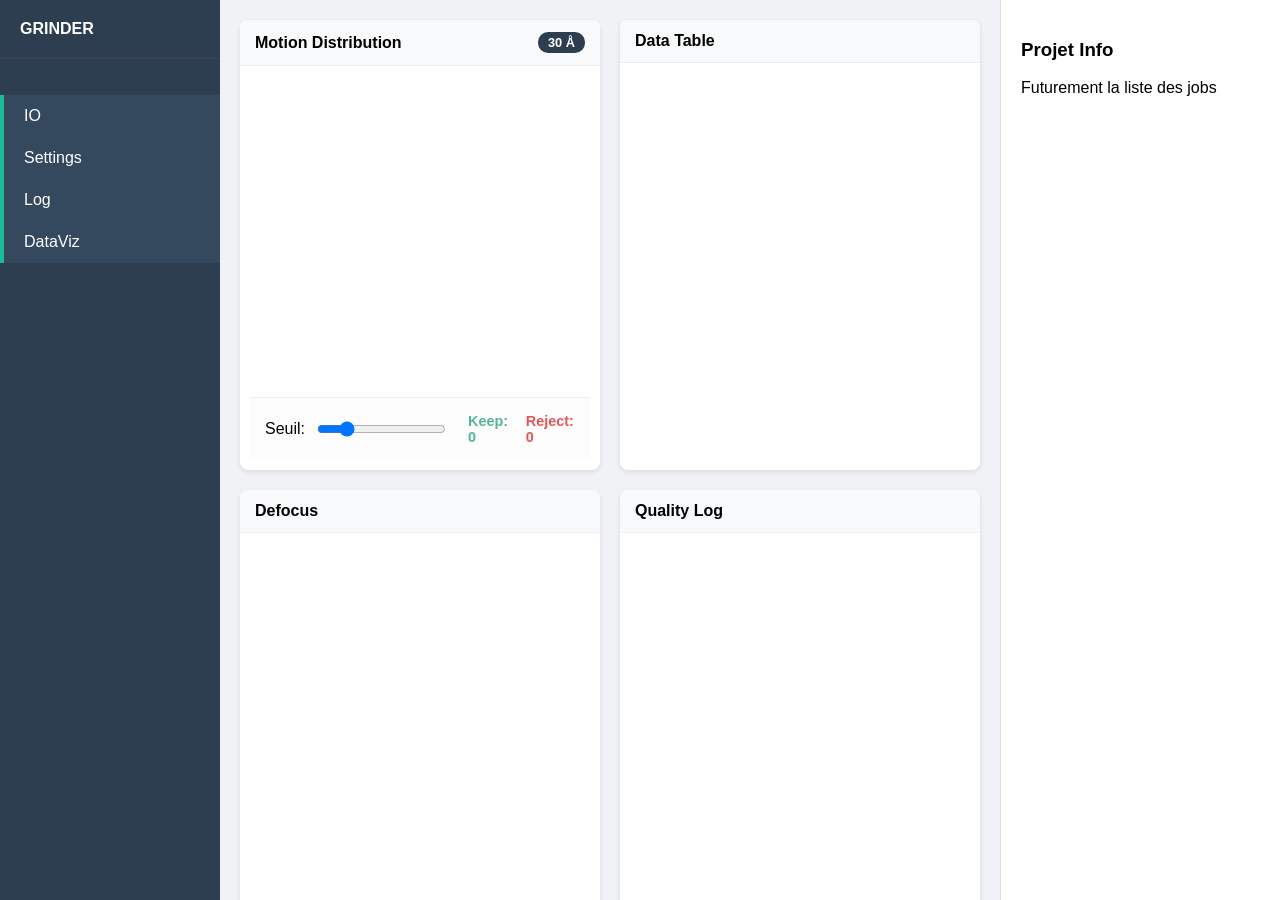
<file: data_viz/test/test_graphicsMC/index.html>
<!DOCTYPE html>
<html lang="fr">
<head>
    <meta charset="UTF-8">
    <title>Dashboard</title>
    <script src="https://d3js.org/d3.v7.min.js"></script>
    <style>
        :root { --primary: #2c3e50; --success: #56b494; --danger: #e15759; --bg: #f0f2f5; }
        body { margin: 0; font-family: 'Segoe UI', Tahoma, Geneva, Verdana, sans-serif; background: var(--bg); height: 100vh; overflow: hidden; }
        
        /* Structure */
        .app-shell { display: grid; grid-template-columns: 220px 1fr 280px; height: 100vh; }
        .job-sidebar { background: var(--primary); color: white; padding: 20px 0; }
        .main-workspace { padding: 20px; overflow-y: auto; }
        .settings-panel { background: white; border-left: 1px solid #ddd; padding: 20px; }

        /* Grille de cartes */
        .charts-grid { display: grid; grid-template-columns: 1fr 1fr; grid-template-rows: 450px 450px; gap: 20px; }
        .chart-card { background: white; border-radius: 8px; box-shadow: 0 2px 5px rgba(0,0,0,0.1); display: flex; flex-direction: column; overflow: hidden; }
        .chart-header { background: #f8f9fa; padding: 12px 15px; font-weight: bold; border-bottom: 1px solid #eee; display: flex; justify-content: space-between; align-items: center; }
        
        /* Zone Graphique */
        .chart-body { flex: 1; display: flex; flex-direction: column; padding: 10px; min-height: 0; }
        #main-chart { flex: 1; width: 100%; position: relative; }

        /* Contrôles bas de carte */
        .chart-controls { padding: 15px; border-top: 1px solid #eee; background: #fcfcfc; display: flex; align-items: center; gap: 20px; }
        .slider-box { flex: 1; display: flex; align-items: center; gap: 10px; }
        input[type=range] { flex: 1; cursor: pointer; }
        .mini-stats { font-size: 0.9em; display: flex; gap: 15px; font-weight: bold; }
        
        /* Tooltip */
        #tooltip {
            position: absolute; opacity: 0; background: rgba(0,0,0,0.8); color: white;
            padding: 8px 12px; border-radius: 4px; font-size: 12px; pointer-events: none; z-index: 1000;
        }

        .badge { background: var(--primary); color: white; padding: 3px 10px; border-radius: 10px; font-size: 0.8em; }
        .bar { transition: fill 0.2s; cursor: crosshair; }
    </style>
</head>
<body>

<div id="tooltip"></div>

<div class="app-shell">
    <aside class="job-sidebar">
        <div style="padding: 0 20px 20px; border-bottom: 1px solid #444;"><strong>GRINDER</strong></div>
        <ul style="list-style: none; padding: 20px 0;">
            <li style="padding: 12px 20px; background: #34495e; border-left: 4px solid #1abc9c; cursor: pointer;">IO</li>
            <li style="padding: 12px 20px; background: #34495e; border-left: 4px solid #1abc9c; cursor: pointer;">Settings</li>
            <li id="btn-table" style="padding: 12px 20px; background: #34495e; border-left: 4px solid #1abc9c; cursor: pointer;">Log</li>
            <li id="btn-dataviz" style="padding: 12px 20px; background: #34495e; border-left: 4px solid #1abc9c; cursor: pointer;">DataViz</li>
        </ul>
    </aside>

    <main class="main-workspace">
        <div id="dataviz-dashboard" class="charts-grid">
            <div class="chart-card">
                <div class="chart-header">
                    <span>Motion Distribution</span>
                    <span class="badge" id="lbl-threshold-display">30 Å</span>
                </div>
                <div class="chart-body">
                    <div id="main-chart"></div>
                    <div class="chart-controls">
                        <div class="slider-box">
                            <label>Seuil:</label>
                            <input type="range" id="threshold-slider" min="1" max="150" value="30">
                        </div>
                        <div class="mini-stats">
                            <span style="color:var(--success)">Keep: <span id="count-keep">0</span></span>
                            <span style="color:var(--danger)">Reject: <span id="count-reject">0</span></span>
                        </div>
                    </div>
                </div>
            </div>
            <div class="chart-card"><div class="chart-header">Data Table</div></div>
            <div class="chart-card"><div class="chart-header">Defocus</div></div>
            <div class="chart-card"><div class="chart-header">Quality Log</div></div>
        </div>
    </main>

    <aside class="settings-panel">
        <h3>Projet Info</h3>
        <p>Futurement la liste des jobs</p>
    </aside>
</div>

<script>
    // --- VARIABLES GLOBALES ---
    let allData = [];
    let currentThreshold = 30;
    let x, y, bars, line, chartH;

    // --- INITIALISATION ---
    document.getElementById('btn-dataviz').addEventListener('click', () => {
        if (allData.length === 0) loadAndRenderGraphics();
        else renderChart();
    });

    document.getElementById('btn-table').addEventListener('click', () => {
        if (allData.length === 0) loadAndRenderTable();
        else renderChart();
    });

    // Écouteur du Slider
    document.getElementById('threshold-slider').addEventListener('input', function() {
        updateVisuals(+this.value);
    });

    async function loadAndRenderGraphics(type, cols) {
        try {
            // Remplace par le nom exact de ton fichier JSON
            const root = await d3.json("corrected_micrograph.json");

            if (type === "graphics") {
                allData = root.data_micrographs.map(d => ({
                    name: d["_rlnMicrographName #2"]
                        ? d["_rlnMicrographName #2"].split("/").pop()
                        : "Unknown",
                    motion: +d["_rlnAccumMotionTotal #5"] || 0
                }));
                renderChart();

            } else if (type === "table") {
                allData = cols.map(col => ({
                    name: col,
                    data: root.data_micrographs.map(d => +d[col] || 0)
                }));
            }

        } catch (e) {
            console.error(e);
        }
    }

    function renderChart() {
        const container = d3.select("#main-chart");
        container.selectAll("*").remove(); // Nettoyage important

        const width = container.node().clientWidth;
        const height = container.node().clientHeight || 350;
        const margin = {top: 20, right: 20, bottom: 40, left: 50};

        const chartW = width - margin.left - margin.right;
        chartH = height - margin.top - margin.bottom;

        const svg = container.append("svg")
            .attr("width", width)
            .attr("height", height)
            .append("g")
            .attr("transform", `translate(${margin.left},${margin.top})`);

        // 1. Échelles
        x = d3.scaleLinear().domain([0, 150]).range([0, chartW]);
        const histogram = d3.bin().domain(x.domain()).thresholds(x.ticks(50));
        const bins = histogram(allData.map(d => d.motion));
        y = d3.scaleLinear().domain([0, d3.max(bins, d => d.length)]).nice().range([chartH, 0]);

        // 2. Axes
        svg.append("g").attr("transform", `translate(0,${chartH})`).call(d3.axisBottom(x));
        svg.append("g").call(d3.axisLeft(y));

        // 3. Tooltip
        const tip = d3.select("#tooltip");

        // 4. Barres
        bars = svg.selectAll(".bar")
            .data(bins)
            .enter().append("rect")
            .attr("class", "bar")
            .attr("x", d => x(d.x0) + 1)
            .attr("y", d => y(d.length))
            .attr("width", d => Math.max(0, x(d.x1) - x(d.x0) - 1))
            .attr("height", d => chartH - y(d.length))
            .attr("fill", d => d.x0 < currentThreshold ? "#56b494" : "#e15759")
            .on("mouseover", (event, d) => {
                tip.style("opacity", 1).html(`Motion: ${d.x0.toFixed(1)}Å<br>Count: ${d.length}`);
            })
            .on("mousemove", (event) => {
                tip.style("left", (event.pageX + 15) + "px").style("top", (event.pageY - 40) + "px");
            })
            .on("mouseleave", () => tip.style("opacity", 0));

        // 5. Ligne de Seuil
        line = svg.append("line")
            .attr("x1", x(currentThreshold)).attr("x2", x(currentThreshold))
            .attr("y1", 0).attr("y2", chartH)
            .attr("stroke", "#333").attr("stroke-width", 2).attr("stroke-dasharray", "4");

        updateVisuals(currentThreshold);
    }

    function updateVisuals(val) {
        if (!x || !line) return;
        currentThreshold = val;
        
        // Update UI
        document.getElementById('lbl-threshold-display').innerText = val + " Å";
        line.attr("x1", x(val)).attr("x2", x(val));
        bars.attr("fill", d => d.x0 < val ? "#56b494" : "#e15759");

        const keepCount = allData.filter(d => d.motion <= val).length;
        document.getElementById('count-keep').innerText = keepCount;
        document.getElementById('count-reject').innerText = allData.length - keepCount;
    }
</script>
</body>
</html>
</file>
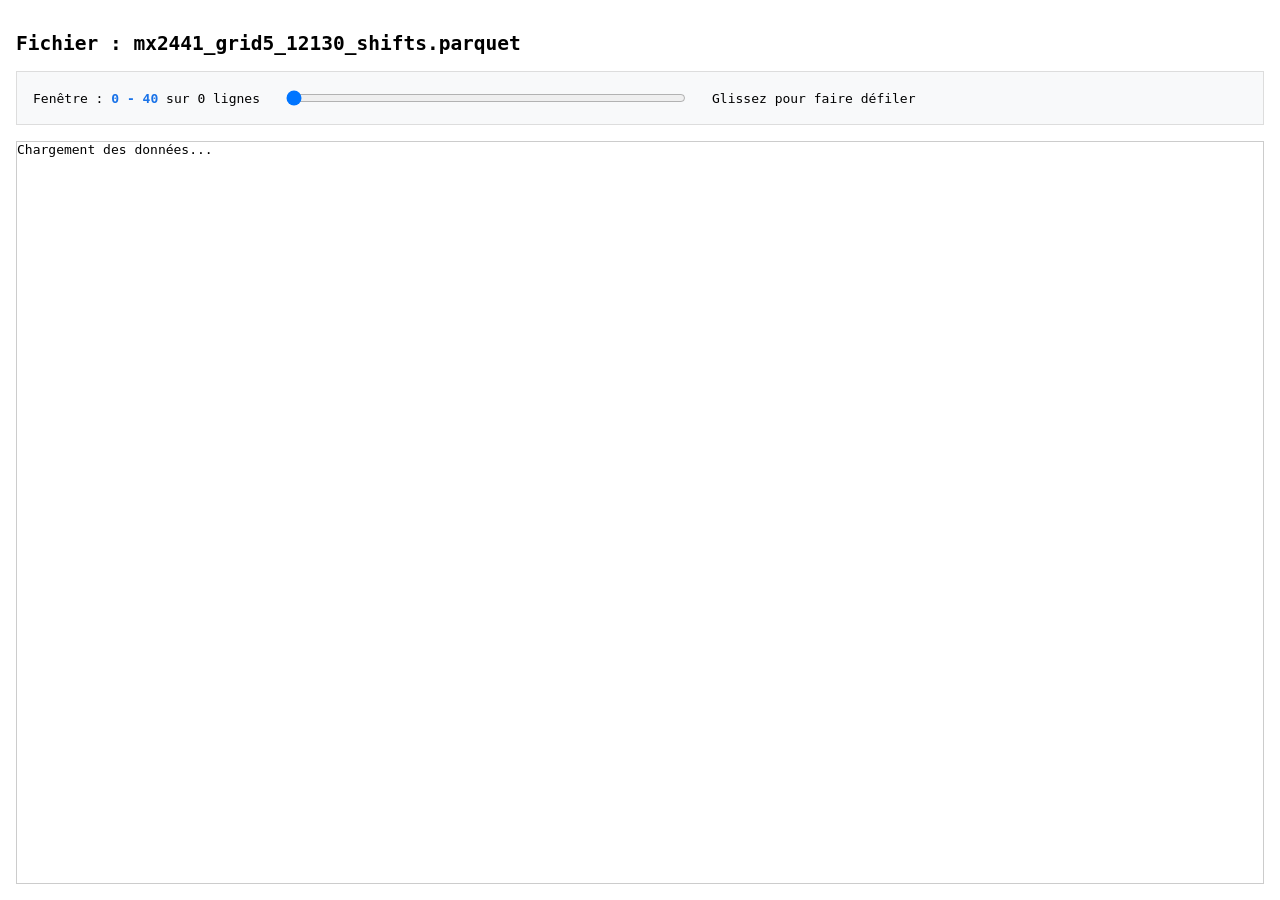
<file: data_viz/test/test_IPCflux/index.html>
<!DOCTYPE html>
<html lang="fr">
<head>
    <meta charset="UTF-8">
    <title>Lecture Parquet avec Fenêtre Glissante</title>
    <script type="importmap">
    {
        "imports": {
            "apache-arrow": "https://esm.sh/apache-arrow@17",
            "arquero":      "https://esm.sh/arquero@6"
        }
    }
    </script>
    <style>
        body { font-family: monospace; font-size: 13px; padding: 1rem; height: 100vh; display: flex; flex-direction: column; margin: 0; box-sizing: border-box; }
        
        #header { flex: 0 0 auto; }
        
        #controls { 
            margin-bottom: 1rem; 
            padding: 1rem; 
            background: #f8f9fa; 
            border: 1px solid #ddd;
            display: flex; 
            align-items: center; 
            gap: 1.5rem; 
        }

        #slider { width: 400px; cursor: pointer; }

        /* Conteneur pour le défilement */
        #output { 
            flex: 1 1 auto; 
            overflow: auto; 
            border: 1px solid #ccc;
        }

        table { border-collapse: collapse; width: 100%; }
        th, td { border: 1px solid #ccc; padding: 4px 10px; white-space: nowrap; }
        th { background: #eee; position: sticky; top: 0; z-index: 10; }
        tr:nth-child(even) { background: #fafafa; }
        tr:hover { background: #eef2ff; }

        .info-box { font-weight: bold; color: #1a73e8; }
    </style>
</head>
<body>

    <div id="header">
        <h2>Fichier : mx2441_grid5_12130_shifts.parquet</h2>
    </div>

    <div id="controls">
        <div>
            Fenêtre : <span class="info-box" id="range-text">0 - 40</span> 
            sur <span id="total-rows">0</span> lignes
        </div>
        <input type="range" id="slider" min="0" value="0" step="1">
        <div id="info">Glissez pour faire défiler</div>
    </div>

    <div id="output">Chargement des données...</div>

    <script type="module">
        import { tableFromIPC } from "apache-arrow";
        import * as aq from "arquero";

        // Import dynamique de parquet-wasm
        const parquet = await import("https://cdn.jsdelivr.net/npm/parquet-wasm@0.6.0/esm/parquet_wasm.js");
        await parquet.default();
        const { readParquet } = parquet;

        const slider = document.getElementById("slider");
        const rangeText = document.getElementById("range-text");
        const output = document.getElementById("output");
        const totalRowsEl = document.getElementById("total-rows");

        const WINDOW_SIZE = 40; // Taille de la fenêtre d'affichage
        let dt; // Notre dataframe global

        async function init() {
            try {
                const buffer = await fetch("files/mx2441_grid5_12130_shifts.parquet")
                                    .then(r => r.arrayBuffer());
                
                const table      = readParquet(new Uint8Array(buffer));
                const ipcBytes   = table.intoIPCStream();
                const arrowTable = tableFromIPC(ipcBytes);
                dt = aq.fromArrow(arrowTable);

                const total = dt.numRows();
                totalRowsEl.innerText = total;

                // Configuration du slider
                slider.max = Math.max(0, total - WINDOW_SIZE);
                
                // Premier affichage
                render(0);

                // Écouteur d'événement sur le slider
                slider.addEventListener("input", (e) => {
                    render(parseInt(e.target.value));
                });

            } catch (err) {
                output.innerHTML = "<b style='color:red'>Erreur : " + err.message + "</b>";
            }
        }

        function render(start) {
            const end = Math.min(start + WINDOW_SIZE, dt.numRows());
            
            // On slice les données (ultra rapide avec Arquero)
            const view = dt.slice(start, end);
            
            // Mise à jour de l'interface
            rangeText.innerText = `${start} - ${end}`;
            output.innerHTML = view.toHTML();
        }

        init();
    </script>

</body>
</html>
</file>
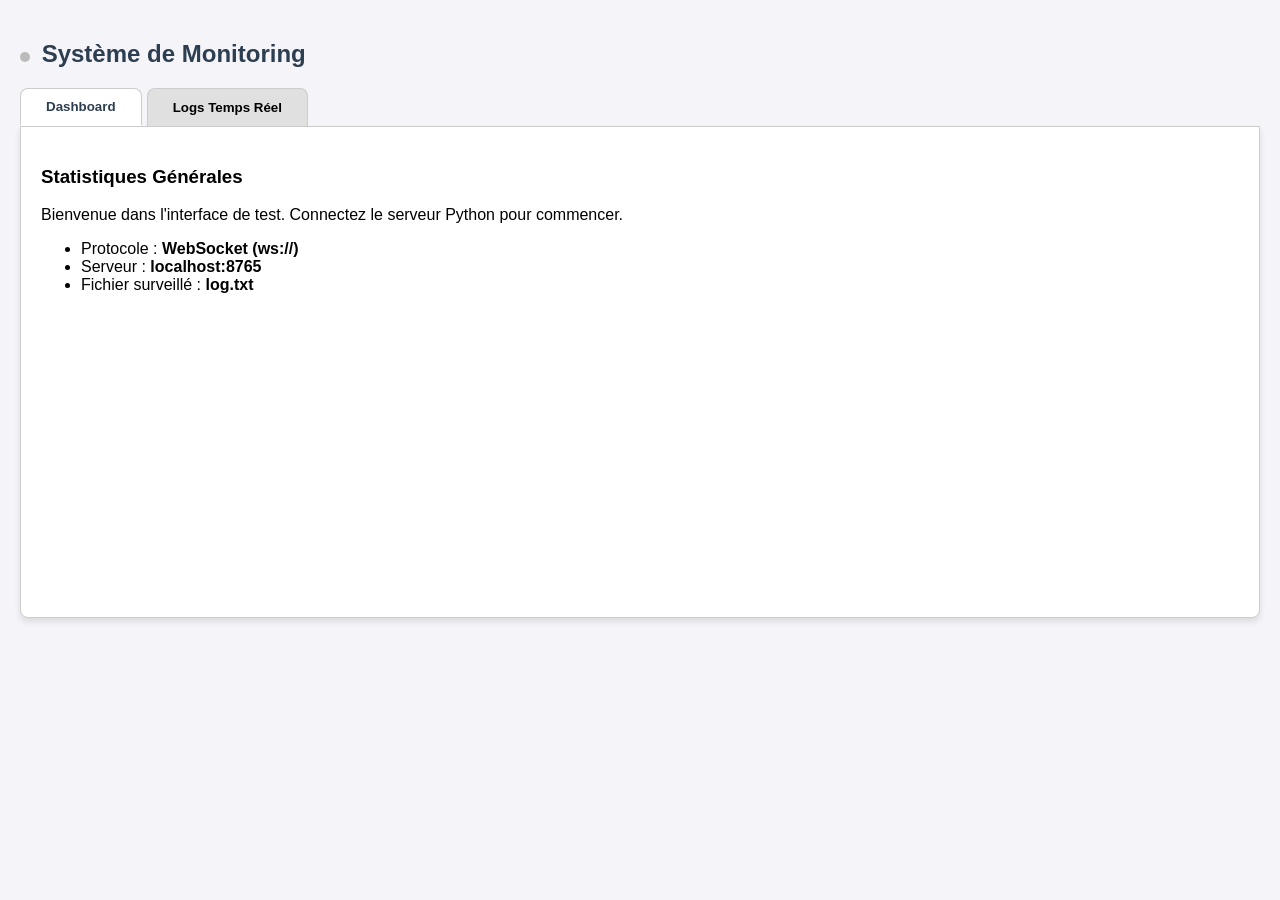
<file: data_viz/test/test_logFlux/index.html>
<!DOCTYPE html>
<html lang="fr">
<head>
    <meta charset="UTF-8">
    <meta name="viewport" content="width=device-width, initial-scale=1.0">
    <title>Console de Monitoring</title>
    <style>
        :root {
            --bg-color: #f4f4f9;
            --terminal-bg: #1e1e1e;
            --terminal-green: #00ff00;
            --primary-blue: #2c3e50;
        }

        body {
            font-family: 'Segoe UI', Tahoma, Geneva, Verdana, sans-serif;
            background-color: var(--bg-color);
            margin: 0;
            padding: 20px;
        }

        h2 { color: var(--primary-blue); }

        /* Style des Onglets */
        nav {
            display: flex;
            gap: 5px;
            margin-bottom: 0;
        }

        .tab-btn {
            padding: 10px 25px;
            cursor: pointer;
            border: 1px solid #ccc;
            border-bottom: none;
            background: #e0e0e0;
            border-radius: 8px 8px 0 0;
            transition: 0.3s;
            font-weight: bold;
        }

        .tab-btn.active {
            background: white;
            border-bottom: 2px solid white;
            color: var(--primary-blue);
        }

        /* Contenu des onglets */
        .tab-content {
            display: none;
            background: white;
            padding: 20px;
            border: 1px solid #ccc;
            border-radius: 0 0 8px 8px;
            box-shadow: 0 4px 6px rgba(0,0,0,0.1);
            min-height: 450px;
        }

        .tab-content.active { display: block; }

        /* Style du Terminal */
        #terminal {
            background-color: var(--terminal-bg);
            color: var(--terminal-green);
            font-family: 'Courier New', Courier, monospace;
            padding: 15px;
            height: 400px;
            overflow-y: auto;
            border-radius: 5px;
            font-size: 14px;
            line-height: 1.5;
            box-shadow: inset 0 0 10px #000;
        }

        .log-line {
            border-left: 2px solid #444;
            padding-left: 10px;
            margin-bottom: 4px;
            white-space: pre-wrap;
        }

        .system-msg { color: #888; font-style: italic; }

        .status-dot {
            height: 10px;
            width: 10px;
            background-color: #bbb;
            border-radius: 50%;
            display: inline-block;
            margin-right: 5px;
        }
        .online { background-color: #2ecc71; }
    </style>
</head>
<body>

    <h2><span id="status-dot" class="status-dot"></span> Système de Monitoring</h2>

    <nav>
        <button class="tab-btn active" onclick="openTab(event, 'dashboard')">Dashboard</button>
        <button class="tab-btn" onclick="openTab(event, 'logs')">Logs Temps Réel</button>
    </nav>

    <!-- Onglet Dashboard -->
    <div id="dashboard" class="tab-content active">
        <h3>Statistiques Générales</h3>
        <p>Bienvenue dans l'interface de test. Connectez le serveur Python pour commencer.</p>
        <ul>
            <li>Protocole : <strong>WebSocket (ws://)</strong></li>
            <li>Serveur : <strong>localhost:8765</strong></li>
            <li>Fichier surveillé : <strong>log.txt</strong></li>
        </ul>
    </div>

    <!-- Onglet Logs -->
    <div id="logs" class="tab-content">
        <h3>Console de sortie (log.txt)</h3>
        <div id="terminal">
            <div class="system-msg">En attente d'activation du flux...</div>
        </div>
    </div>

    <script>
        let socket;
        let logStarted = false;
        const terminal = document.getElementById('terminal');
        const statusDot = document.getElementById('status-dot');

        // Connexion au WebSocket
        function connect() {
            socket = new WebSocket('ws://localhost:8765');

            socket.onopen = () => {
                console.log("Connecté au serveur Python");
                statusDot.classList.add('online');
            };

            socket.onmessage = (event) => {
                appendLine(event.data);
            };

            socket.onclose = () => {
                console.log("Déconnecté");
                statusDot.classList.remove('online');
                // Tentative de reconnexion automatique après 3 secondes
                setTimeout(connect, 3000);
            };
        }

        // Gestion du changement d'onglet
        function openTab(evt, tabName) {
            const contents = document.getElementsByClassName("tab-content");
            for (let content of contents) content.classList.remove("active");

            const buttons = document.getElementsByClassName("tab-btn");
            for (let btn of buttons) btn.classList.remove("active");

            document.getElementById(tabName).classList.add("active");
            evt.currentTarget.classList.add("active");

            // Si on clique sur l'onglet logs pour la première fois
            if (tabName === 'logs' && !logStarted) {
                if (socket.readyState === WebSocket.OPEN) {
                    socket.send("start_log");
                    logStarted = true;
                    appendLine("Requête d'abonnement aux logs envoyée...", true);
                } else {
                    alert("Le serveur WebSocket n'est pas connecté !");
                }
            }
        }

        // Ajouter une ligne au terminal
        function appendLine(text, isSystem = false) {
            const div = document.createElement('div');
            div.className = isSystem ? 'log-line system-msg' : 'log-line';
            const timestamp = new Date().toLocaleTimeString();
            div.textContent = `[${timestamp}] ${text}`;
            terminal.appendChild(div);
            
            // Auto-scroll vers le bas
            terminal.scrollTop = terminal.scrollHeight;
        }

        // Initialisation
        connect();
    </script>

</body>
</html>
</file>
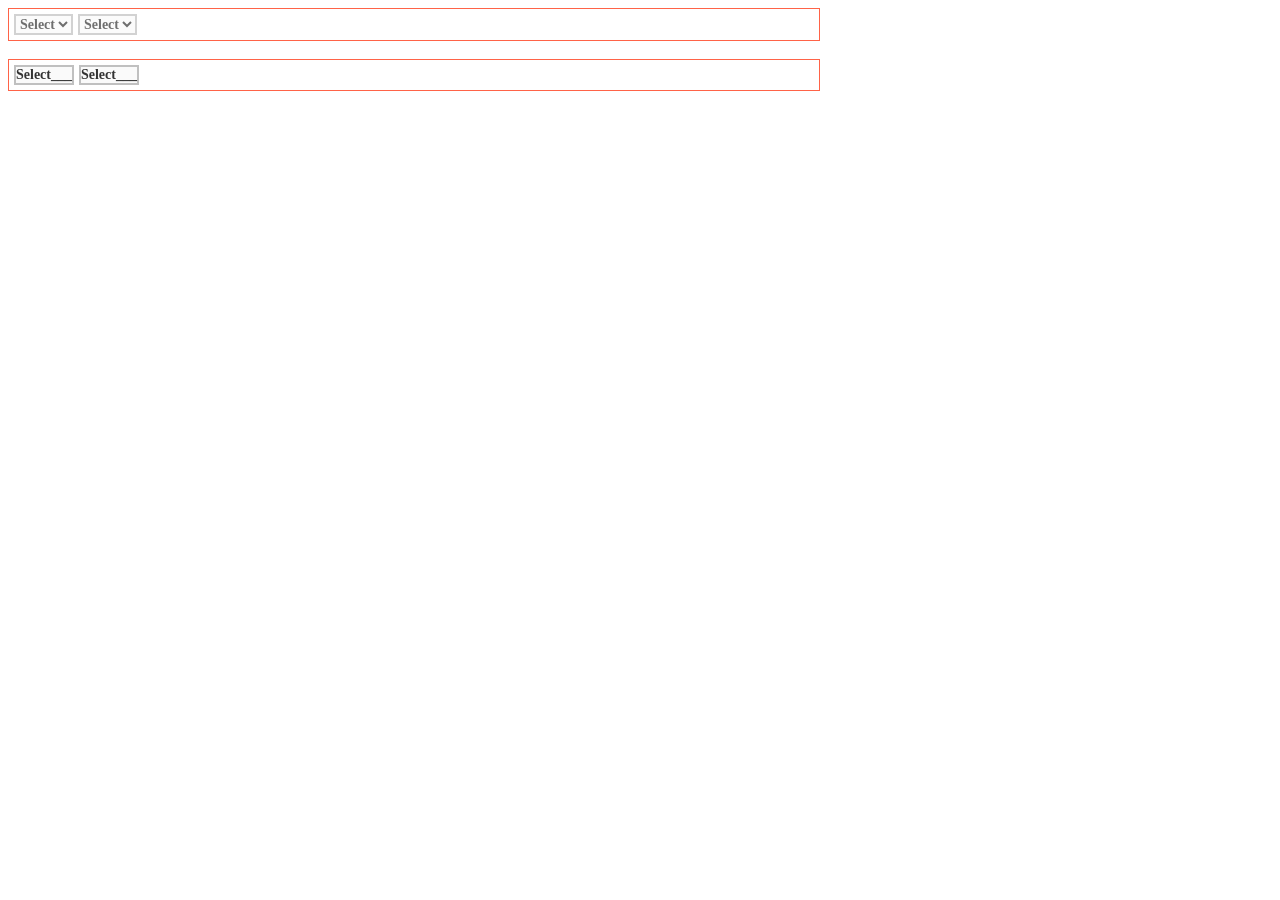
<file: public/css/test_dropdown.html>
<!DOCTYPE html>
<html>
<head>
<meta charset='UTF-8'>
<style>
.drop_container
{
  position:relative;
  float:left;
}
.always_visible
{
  background-color:#FAFAFA;
  color:#333333;
  font-weight:bold;
  cursor:pointer;
  border:2px silver solid;
  margin:0px;
  margin-right:5px;
  font-size:14px;
  font-family:"Times New Roman", Times, serif;
}
.always_visible:hover + .hidden_container
{
  display:block;
  position:absolute;
  color:green;
}
.hidden_container
{
  display:none;
  border:1px gray solid;
  left:0px;
  background-color:#FAFAFA;
  padding:5px;
  z-index:1;
}
.hidden_container:hover
{
  display:block;
  position:absolute;
}
.link
{
  color:blue;
  white-space:nowrap;
  margin:3px;
  display:block;
}
.link:hover
{
  color:white;
  background-color:blue;
}
.line_1
{
  width:800px;
  border:1px tomato solid;
  padding:5px;
}
</style>      
</head>

<body>

<div class="line_1">
<div class="drop_container">
  <select class="always_visible" disabled><option>Select</option></select>
  <div class="hidden_container">
  <a href="http://www.google.gr" class="link">Option_ 1</a>
  <a href="http://www.google.gr" class="link">Option__ 2</a>
  <a href="http://www.google.gr" class="link">Option___ 3</a>
  <a href="http://www.google.gr" class="link">Option____ 4</a>
  </div>
</div>
<div class="drop_container">
  <select class="always_visible" disabled><option>Select</option></select>
  <div class="hidden_container">
  <a href="http://www.google.gr" class="link">____1</a>
  <a href="http://www.google.gr" class="link">___2</a>
  <a href="http://www.google.gr" class="link">__3</a>
  <a href="http://www.google.gr" class="link">_4</a>
  </div>
</div>
<div style="clear:both;"></div>
</div>

<br>

<div class="line_1">
 <div class="drop_container">
  <div class="always_visible">Select___</div>
  <div class="hidden_container">
  <a href="http://www.google.gr" class="link">Option_ 1</a>
  <a href="http://www.google.gr" class="link">Option__ 2</a>
  <a href="http://www.google.gr" class="link">Option___ 3</a>
  <a href="http://www.google.gr" class="link">Option____ 4</a>
  </div>
</div>
 <div class="drop_container">
  <div class="always_visible">Select___</div>
  <div class="hidden_container">
  <a href="http://www.google.gr" class="link">Option_ 1</a>
  <a href="http://www.google.gr" class="link">Option__ 2</a>
  <a href="http://www.google.gr" class="link">Option___ 3</a>
  <a href="http://www.google.gr" class="link">Option____ 4</a>
  </div>
</div>
<div style="clear:both;"></div>
</div>

</body>
</html>
</file>
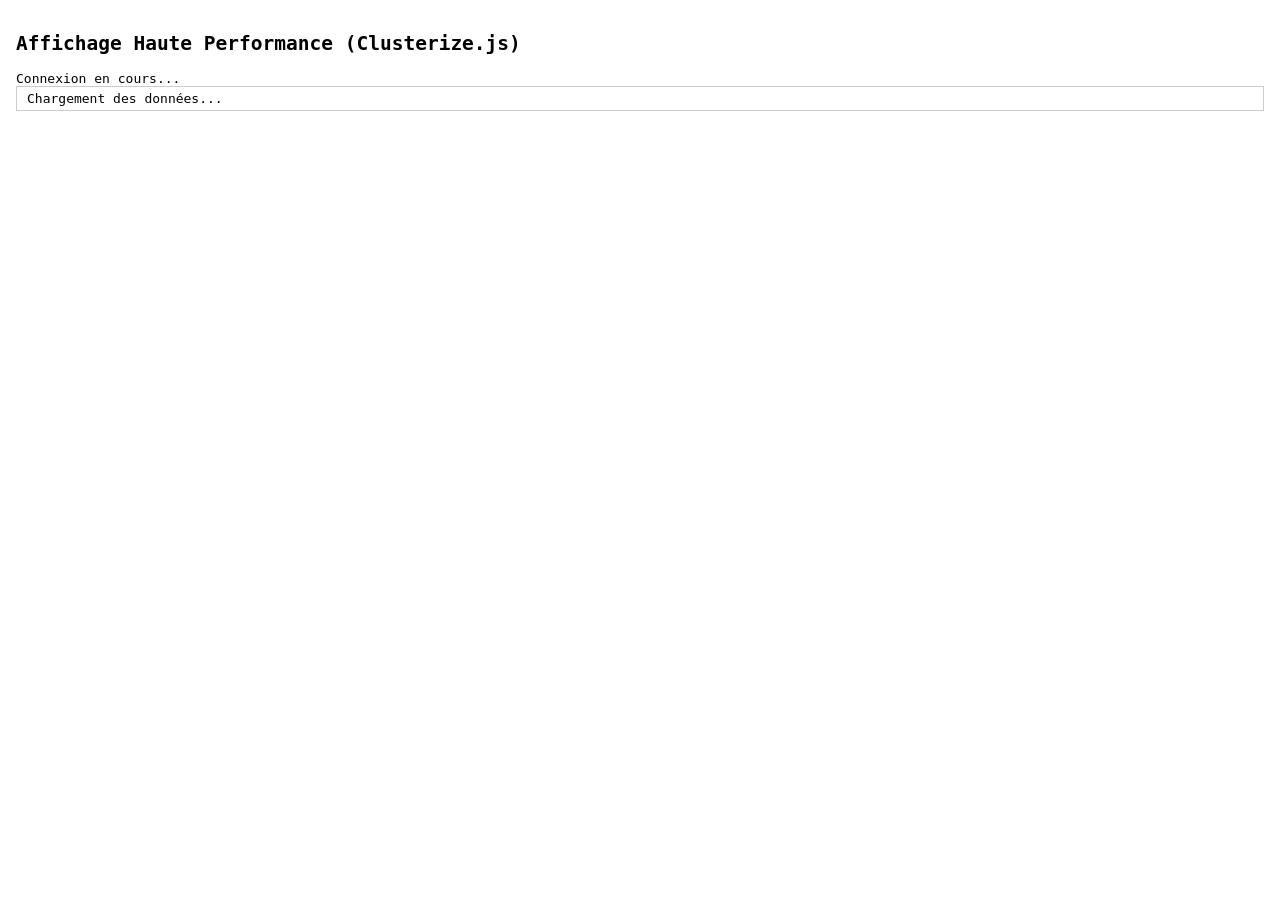
<file: data_viz/test/test_clusterizeXparquet/parquet.html>
<!DOCTYPE html>
<html lang="fr">
<head>
    <meta charset="UTF-8">
    <title>Lecture Flux Polars IPC via WebSocket</title>
    <link href="./clusterize.css" rel="stylesheet">
    <script src="./clusterize.min.js"></script>
    <script type="importmap">
    {
        "imports": {
            "apache-arrow": "https://esm.sh/apache-arrow@19.0.0",
            "arquero":      "https://esm.sh/arquero@7"
        }
    }
    </script>
    <style>
        body { font-family: monospace; font-size: 13px; padding: 1rem; height: 100vh; display: flex; flex-direction: column; margin: 0; box-sizing: border-box; }
        #header { flex: 0 0 auto; }
        #output { 
            flex: 1 1 auto; 
            overflow: auto; 
            border: 1px solid #ccc;
            margin-top: 10px;
        }
        table { border-collapse: collapse; width: 100%; }
        th, td { border: 1px solid #ccc; padding: 4px 10px; white-space: nowrap; }
        th { background: #eee; position: sticky; top: 0; z-index: 10; }
        tr:nth-child(even) { background: #fafafa; }
        tr:hover { background: #eef2ff; }
        .status { padding: 5px; margin-bottom: 10px; border-radius: 4px; }
        .connected { background: #e6ffed; color: #22863a; border: 1px solid #22863a; }
        .loading { background: #fff8e1; color: #b78103; border: 1px solid #b78103; }
    </style>
</head>
<body>

    <!-- <div id="header">
        <h2>Flux Polars IPC → Arquero</h2>
        <div id="status" class="status loading">Connexion au serveur WebSocket...</div>
    </div>

    <div id="output">En attente de données binaires...</div> -->

    <h2>Affichage Haute Performance (Clusterize.js)</h2>
    <div id="stats" class="stats">Connexion en cours...</div>

    <div id="scrollArea" class="clusterize-scroll">
        <table>
            <thead>
                <tr id="tableHeader"></tr>
            </thead>
            <tbody id="contentArea" class="clusterize-content">
                <tr><td>Chargement des données...</td></tr>
            </tbody>
        </table>
    </div>

    <script type="module">
        import { tableFromIPC } from "apache-arrow";
        import * as aq from "arquero";

        const output = document.getElementById("output");
        const statusDiv = document.getElementById("status");

        const stats = document.getElementById("stats");
        const contentArea = document.getElementById("contentArea");
        const tableHeader = document.getElementById("tableHeader");

        let dt;

        const connect_to_ws_server = () => {
            return new Promise((resolve, reject) => {
                const url = "ws://147.210.32.250:20000/parquet";
                const socket = new WebSocket(url);

                // IMPORTANT : On attend des données binaires (Buffer/Uint8Array)
                socket.binaryType = "arraybuffer";

                socket.onopen = () => {
                    statusDiv.className = "status connected";
                    statusDiv.innerText = `[Connecté] : ${url}`;
                    console.log("Connexion établie");
                };

                socket.onmessage = (event) => {
                    try {
                        console.info("Données reçues, taille :", event.data.byteLength, "octets");
                        
                        // 1. Transformer le binaire en table Apache Arrow
                        const arrowTable = tableFromIPC(event.data);
                        
                        // 2. Charger dans Arquero pour manipulation
                        dt = aq.fromArrow(arrowTable);
                        console.log("Stats Arrow :", arrowTable.numRows);
                        console.log("Stats Arquero :", dt.numRows());

                        // 3. Exemple de transformation Arquero avant affichage
                        // (On ajoute une colonne calculée ou un filtre ici si besoin)
                        const view = dt.derive({ 
                            reception_at: aq.op.now() 
                        });

                        // 1. Préparer le Header (colonnes)
                        const columns = dt.columnNames();
                        tableHeader.innerHTML = columns.map(c => `<th>${c}</th>`).join('');

                        // 2. Transformer Arquero en lignes HTML pour Clusterize
                        // On crée un tableau de strings : ["<tr>...</tr>", "<tr>...</tr>", ...]
                        const rowsHTML = [];
                        for (const row of dt) {
                            let tr = "<tr>";
                            for (const col of columns) {
                                // row[col] fonctionne correctement ici car l'itérateur 
                                // de la table (dt) renvoie des objets ligne mappés
                                const val = row[col] ?? ""; // On gère le null/undefined proprement
                                tr += `<td>${val}</td>`;
                            }
                            tr += "</tr>";
                            rowsHTML.push(tr);
                        }

                        // 3. On initialise Clusterize avec le tableau de strings
                        if (window.myClusterize) window.myClusterize.destroy(); // Nettoyage si on reçoit un nouveau flux

                        // 3. Initialiser Clusterize
                        window.myClusterize = new Clusterize({
                            rows: rowsHTML,
                            scrollId: 'scrollArea',
                            contentId: 'contentArea'
                        });

                        console.log("Clusterize est actif.");

                        // 4. Rendu HTML
                        // output.innerHTML = dt.slice(0, 500).toHTML()

                        
                        statusDiv.innerText = `Données mises à jour (${dt.numRows()} lignes)`;
                        
                        // Si vous voulez garder la connexion ouverte pour un flux constant, 
                        // commentez la ligne ci-dessous :
                        // socket.close(); 
                        
                        resolve(dt);
                    } catch (err) {
                        console.error("Erreur de traitement IPC/Arrow:", err);
                        output.innerHTML = `<span style="color:red">Erreur : ${err.message}</span>`;
                        reject(err);
                    }
                };

            });
        }

        // Lancement
        connect_to_ws_server().catch(console.error);
    </script>
</body>
</html>
</file>
<file: data_viz/test/test_clusterizeXparquet/clusterize.css>
/* max-height - the only parameter in this file that needs to be edited.
 * Change it to suit your needs. The rest is recommended to leave as is.
 */
.clusterize-scroll{
  max-height: 90vh;
  overflow: auto;
}

/**
 * Avoid vertical margins for extra tags
 * Necessary for correct calculations when rows have nonzero vertical margins
 */
.clusterize-extra-row{
  margin-top: 0 !important;
  margin-bottom: 0 !important;
}

/* By default extra tag .clusterize-keep-parity added to keep parity of rows.
 * Useful when used :nth-child(even/odd)
 */
.clusterize-extra-row.clusterize-keep-parity{
  display: none;
}

/* During initialization clusterize adds tabindex to force the browser to keep focus
 * on the scrolling list, see issue #11
 * Outline removes default browser's borders for focused elements.
 */
.clusterize-content{
  outline: 0;
  counter-reset: clusterize-counter;
}

/* Centering message that appears when no data provided
 */
.clusterize-no-data td{
  text-align: center;
}
</file>
